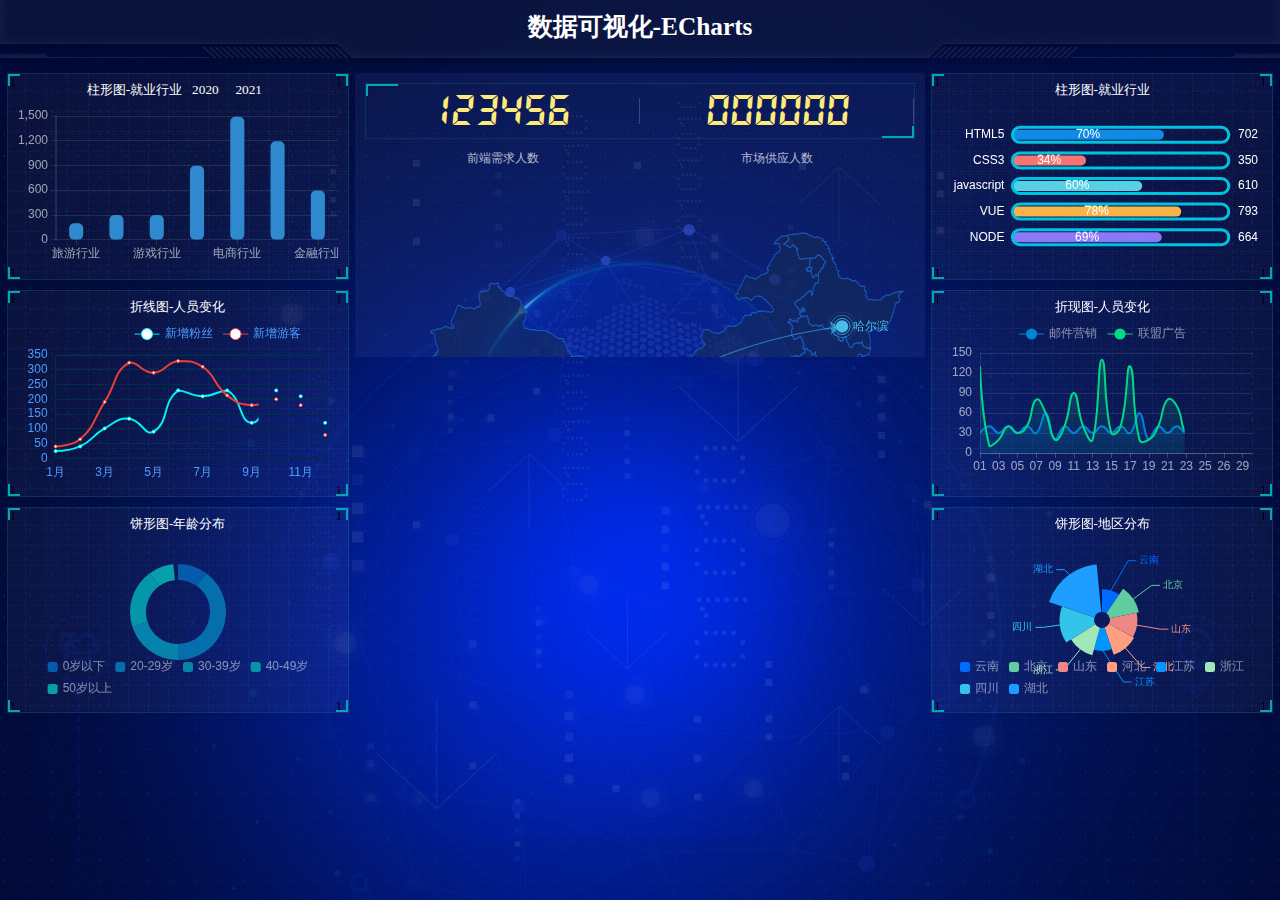
<file: index.html>
<!DOCTYPE html>
<html lang="en">
<head>
    <meta charset="UTF-8">
    <meta name="viewport" content="width=device-width, initial-scale=1.0">
    <title>数据可视化</title>
    <link rel="stylesheet" href = "css/index.css">
</head>
<body>
    <!-- 头部的盒子 -->
    <header>
        <h1>数据可视化-ECharts</h1>
        <div class="showTime"></div>
      <script>
        var t = null;
        t = setTimeout(time, 1000); //開始运行
        function time() {
          clearTimeout(t); //清除定时器
          dt = new Date();
          var y = dt.getFullYear();
          var mt = dt.getMonth() + 1;
          var day = dt.getDate();
          var h = dt.getHours(); //获取时
          var m = dt.getMinutes(); //获取分
          var s = dt.getSeconds(); //获取秒
          document.querySelector(".showTime").innerHTML =
            "当前时间：" +
            y +
            "年" +
            mt +
            "月" +
            day +
            "-" +
            h +
            "时" +
            m +
            "分" +
            s +
            "秒";
          t = setTimeout(time, 1000); //设定定时器，循环运行
        }
      </script>
    </header>
    <!-- 页面主题部分 -->
    <section class="mainbox">
        <div class="column">
            <div class="panel bar">
                <h2>柱形图-就业行业
                    <a href="javascript:;">2020</a>
                    <a href="javascript:;">2021</a>
                </h2>
                <div class = "chart">图表</div>
                <div class="panel-footer"></div>
            </div>
            <div class="panel line">
                <h2>折线图-人员变化</h2>
                <div class = "chart">图表</div>
                <div class="panel-footer"></div>
            </div>
            <div class="panel pie">
                <h2>饼形图-年龄分布</h2>
                <div class = "chart">图表</div>
                <div class="panel-footer"></div>
            </div>
        </div>
        <div class="column">
            <!-- number模块制作 -->
            <div class="no">
            <div class="no-hd">
                <ul>
                    <li>123456</li>
                    <li>000000</li>
                </ul>
            </div>
            <div class="no-bd">
                <ul>
                    <li>前端需求人数</li>
                    <li>市场供应人数</li>
                </ul>
            </div>
            <!-- 地图模块 -->
            <div class="map">
                <div class="map1"></div>
                <div class="map2"></div>
                <div class="map3"></div>
                <div class="chart">地图模块</div>
            </div>
        
        
        </div>
            
        </div>
        <div class="column">
            <div class="panel bar2">
                <h2>柱形图-就业行业</h2>
                <div class = "chart">图表</div>
                <div class="panel-footer"></div>
            </div>
            <div class="panel line2">
                <h2>折现图-人员变化</h2>
                <div class = "chart">图表</div>
                <div class="panel-footer"></div>
            </div>
            <div class="panel pie2">
                <h2>饼形图-地区分布</h2>
                <div class = "chart">图表</div>
                <div class="panel-footer"></div>
            </div>
        </div>
    </section>

    <script src = "js/flexible.js"></script>
    <script src = "js/echarts.min.js"></script>
    <!-- 先引入jquery -->
    <script src="js/jquery.js"></script>
    <!-- 必须先引入china.js 这个文件因为中国地图需要-->
    <script src="js/china.js"></script>
    <script src="js/index1.js"></script>
</body>
</html>
</file>
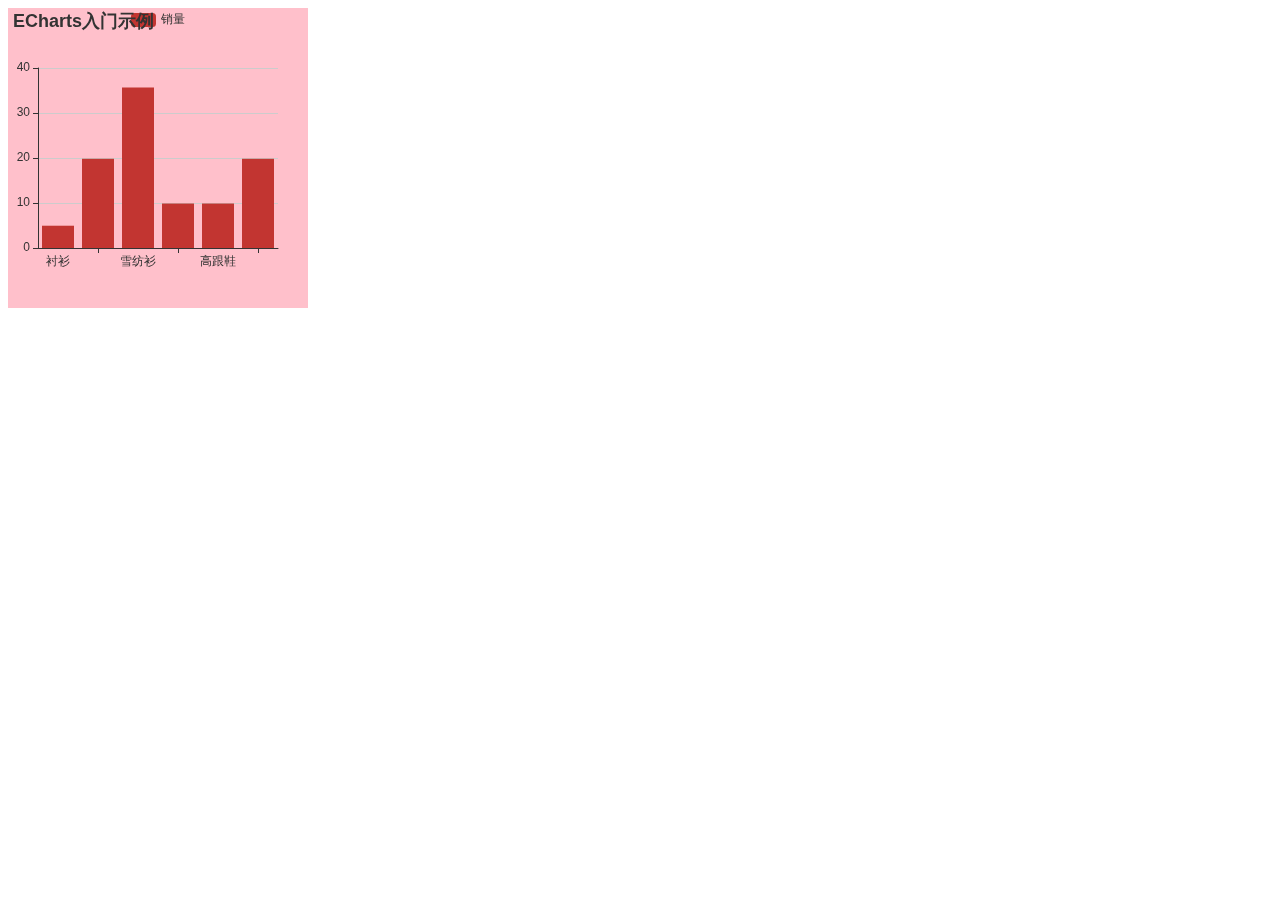
<file: ECharts.html>
<!DOCTYPE html>
<html lang="en">
<head>
    <meta charset="UTF-8">
    <meta name="viewport" content="width=device-width, initial-scale=1.0">
    <title>Document</title>
    <style>
        .box{
            width: 300px;
            height: 300px;
            background-color: pink;
        }
    </style>
</head>
<body>
    <div class="box"></div>
    <script src="js/echarts.min.js"></script>
    <script>
        // echaets.init(dom容器);
        // 初始化实例对象 echart.init(dom容器)
        var myChart = echarts.init(document.querySelector(".box"));
        // 指定配置项和数据
        var option = {
            // color[]设置线条颜色是个数组
            // 设置图表标题
            title:{
                text:"ECharts入门示例"
            },
            // 图表提示框组件
            tooltip:{
                // 触发方式 axis坐标轴 trigger触发类型
            },
            // 图例组件
            legend:{
                data:["销量"]
            },
            // 设置x轴的相关配置 
            xAxis:{
                // type:'category'类目轴
                // broundaryGap:true是否让线条和坐标轴有缝隙
                data:["衬衫","羊毛衫","雪纺衫","裤子","高跟鞋","袜子"]
            },
            yAxis:{
                type:'value'
            },
            // 系列图表配置 塔决定了显示那种类型的图表
            series:[{
                name:"销量",// series里面有name把legend里面的data可以删掉
                type :"bar",//line用折线图或柱状图来显示
                data:[5,20,36,10,10,20]
            }]
            // toolbox是工具箱组件
            // grid 网格配置 可以控制线形图 柱状图 图表大小 containLabel：false是否显示刻度标签

        };
        // 把配置项给实例对象
        myChart.setOption(option);
    </script>
</body>
</html>
</file>
<file: css/index.css>
* {
  margin: 0;
  padding: 0;
  box-sizing: border-box;
}
li {
  list-style: none;
}
@font-face {
  font-family: electronicFont;
  src: url(../font/DS-DIGIT.TTF);
}
body {
  background: url(../images/bg.jpg) no-repeat top center;
  line-height: 1.15;
}
header {
  position: relative;
  height: 1.25rem;
  background: url(../images/head_bg.png) no-repeat;
  background-size: 100% 100%;
}
h1 {
  font-size: 0.475rem;
  color: #fff;
  text-align: center;
  line-height: 1rem;
}
.showTime {
  position: absolute;
  right: 0.375rem;
  line-height: 0.9375rem;
  color: rgba(255, 255, 255, 0.7);
  font-size: 0.25rem;
  top: 0;
}
.mainbox {
  display: flex;
  min-width: 1024px;
  max-width: 1920px;
  margin: 0 auto;
  height: 300px;
  padding: 0.125rem 0.125rem 0;
}
.mainbox .column {
  flex: 3;
}
.mainbox .column:nth-child(2) {
  flex: 5;
  margin: 0 0.125rem 0.1875rem;
  overflow: hidden;
}
.mainbox .panel {
  position: relative;
  height: 3.875rem;
  padding: 0 0.1875rem 0.5rem;
  border: 1px solid rgba(25, 186, 139, 0.17);
  margin-bottom: 0.1875rem;
  background: url(../images/line1.png) rgba(255, 255, 255, 0.04);
}
.mainbox .panel::before {
  position: absolute;
  top: 0;
  left: 0;
  width: 10px;
  height: 10px;
  border-left: 2px solid #02a6b5;
  border-top: 2px solid #02a6b5;
  content: "1";
}
.mainbox .panel::after {
  position: absolute;
  top: 0;
  right: 0;
  width: 10px;
  height: 10px;
  border-right: 2px solid #02a6b5;
  border-top: 2px solid #02a6b5;
  content: "1";
}
.mainbox .panel .panel-footer {
  position: absolute;
  bottom: 0;
  left: 0;
  width: 100%;
}
.mainbox .panel .panel-footer::before {
  position: absolute;
  bottom: 0;
  left: 0;
  width: 10px;
  height: 10px;
  border-left: 2px solid #02a6b5;
  border-bottom: 2px solid #02a6b5;
  content: "1";
}
.mainbox .panel .panel-footer::after {
  position: absolute;
  bottom: 0;
  right: 0;
  width: 10px;
  height: 10px;
  border-right: 2px solid #02a6b5;
  border-bottom: 2px solid #02a6b5;
  content: "1";
}
.mainbox .panel h2 {
  height: 0.6rem;
  color: #fff;
  line-height: 0.6rem;
  text-align: center;
  font-size: 0.25rem;
  font-weight: 400;
}
.mainbox .panel h2 a {
  color: #fff;
  text-decoration: none;
  margin: 0 0.125rem;
}
.mainbox .panel .chart {
  height: 3rem;
}
.no {
  background: rgba(101, 132, 226, 0.1);
  padding: 0.1875rem;
}
.no .no-hd {
  position: relative;
  border: 1px solid rgba(25, 186, 139, 0.17);
}
.no .no-hd::before {
  position: absolute;
  top: 0;
  left: 0;
  content: "";
  width: 30px;
  height: 10px;
  border-top: 2px solid #02a6b5;
  border-left: 2px solid #02a6b5;
}
.no .no-hd::after {
  position: absolute;
  bottom: 0;
  right: 0;
  content: "";
  width: 30px;
  height: 10px;
  border-bottom: 2px solid #02a6b5;
  border-right: 2px solid #02a6b5;
}
.no .no-hd ul {
  display: flex;
}
.no .no-hd ul li {
  position: relative;
  flex: 1;
  line-height: 1rem;
  font-size: 0.875rem;
  color: #ffeb7b;
  text-align: center;
  font-family: "electronicFont";
}
.no .no-hd ul li::after {
  content: "";
  position: absolute;
  top: 25%;
  right: 0;
  height: 50%;
  width: 1px;
  background: rgba(255, 255, 255, 0.2);
}
.no .no-bd ul {
  display: flex;
}
.no .no-bd ul li {
  flex: 1;
  text-align: center;
  color: rgba(255, 255, 255, 0.7);
  font-size: 0.225rem;
  height: 0.5rem;
  line-height: 0.5rem;
  padding: 0.125rem;
}
.map {
  position: relative;
  height: 10.125rem;
}
.map .map1 {
  width: 6.475rem;
  height: 6.475rem;
  position: absolute;
  top: 50%;
  left: 50%;
  transform: translate(-50%, -50%);
  background: url(../images/map.png);
  background-size: 100% 100%;
  opacity: 0.3;
}
.map .map2 {
  position: absolute;
  top: 50%;
  left: 50%;
  transform: translate(-50%, -50%);
  width: 8.0375rem;
  height: 8.0375rem;
  background: url(../images/lbx.png);
  animation: rotate1 15s linear infinite;
  opacity: 0.6;
  background-size: 100% 100%;
}
.map .map3 {
  position: absolute;
  top: 50%;
  left: 50%;
  transform: translate(-50%, -50%);
  width: 7.075rem;
  height: 7.075rem;
  background: url(../images/jt.png);
  animation: rotate2 10s linear infinite;
  opacity: 0.6;
  background-size: 100% 100%;
}
.map .chart {
  position: absolute;
  top: 0;
  left: 0;
  width: 100%;
  height: 10.125rem;
}
@keyframes rotate1 {
  from {
    transform: translate(-50%, -50%) rotate(0deg);
  }
  to {
    transform: translate(-50%, -50%) rotate(360deg);
  }
}
@keyframes rotate2 {
  from {
    transform: translate(-50%, -50%) rotate(0deg);
  }
  to {
    transform: translate(-50%, -50%) rotate(-360deg);
  }
}
/*约束屏幕尺寸*/
@media screen and (max-width: 1024px) {
  html {
    font-size: 42px !important;
  }
}
@media screen and (min-width: 1920) {
  html {
    font-size: 80px !important;
  }
}
</file>
